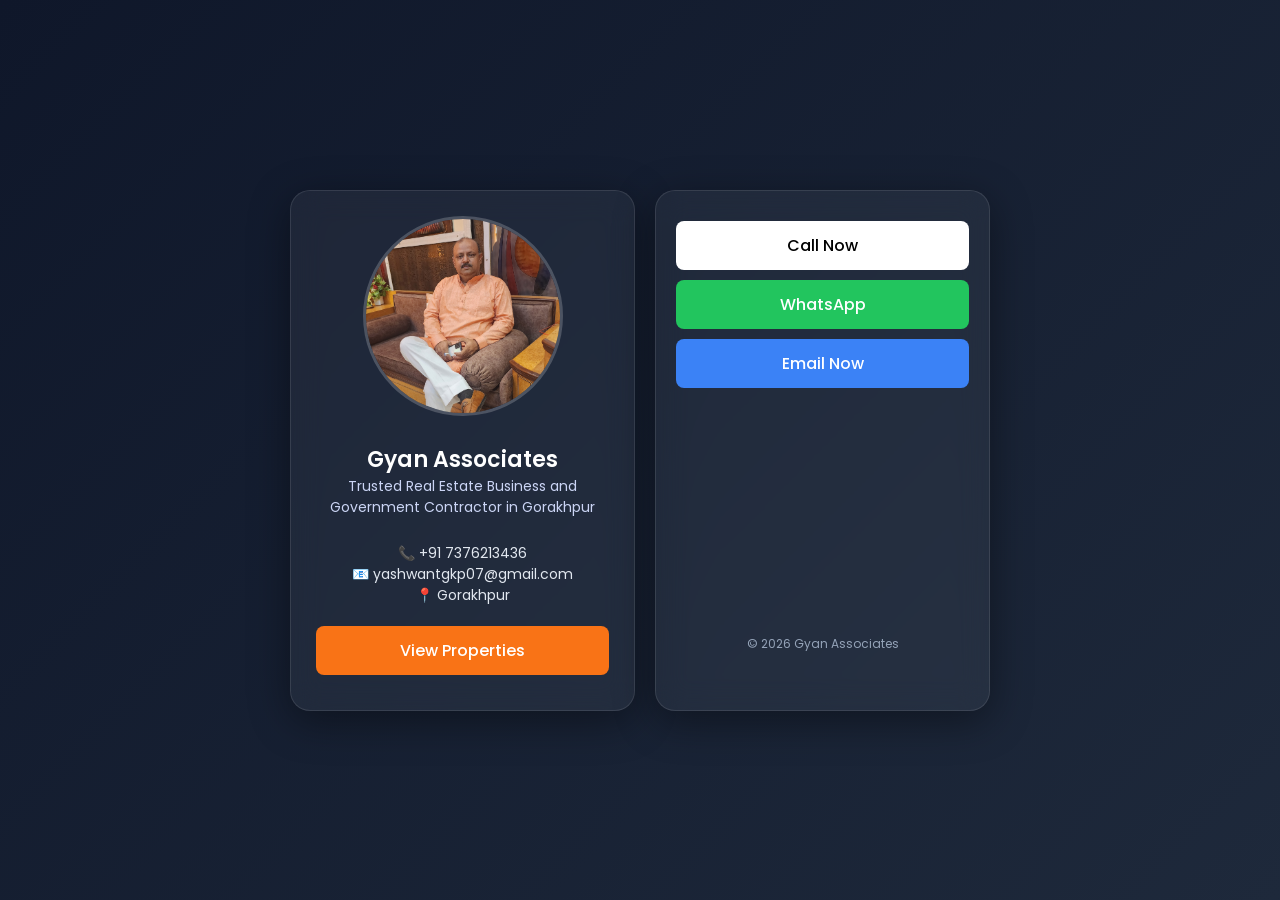
<file: index.html>
<!DOCTYPE html>
<html lang="en">
    <head>
        <meta charset="UTF-8">
        <title>Gyan Associates</title>
        <meta name="viewport" content="width=device-width, initial-scale=1.0">
        <link href="https://fonts.googleapis.com/css2?family=Poppins:wght@300;400;600&display=swap" rel="stylesheet">
        <link rel="stylesheet" href="css/style.css">
    </head>
    <body>
        <div class="container">
            <div class="card">

                <!-- Photo -->
                <img src="dad.jpg" class="photo">

                <!-- Company -->
                <h1>Gyan Associates</h1>
                <p class="tagline">Trusted Real Estate Business and Government Contractor in Gorakhpur</p>

                <!-- Info -->
                <div class="info">
                    📞 +91 7376213436 <br>
                    📧 yashwantgkp07@gmail.com <br>
                    📍 Gorakhpur
                </div>

                <a href="properties.html" class="btn property">View Properties</a>

            </div>

            <div class="card contact-card">

                <!-- Buttons -->
                <a href="tel:+917376213436" class="btn call">Call Now</a>
                <a href="https://wa.me/917376213436" class="btn whatsapp">WhatsApp</a>
                <a href="mailto:yashwantgkp07@gmail.com" class="btn email">Email Now</a>

                <div class="map">
                    <iframe
                            src="https://www.google.com/maps/embed?pb=!1m18!1m12!1m3!1d1029.989517839429!2d83.38916243745943!3d26.811247207163145!2m3!1f0!2f0!3f0!3m2!1i1024!2i768!4f13.1!3m3!1m2!1s0x3991457277f70f7f%3A0xafccdc143b3bb7df!2sIndraprastha%20Colony%2C%20Fertilizer%20Colony%2C%20Gorakhpur%2C%20Uttar%20Pradesh%20273007!5e0!3m2!1sen!2sin!4v1774547143190!5m2!1sen!2sin"
                            width="100%"
                            height="200"
                            style="border:0; border-radius:10px;"
                            allowfullscreen=""
                            loading="lazy">
                    </iframe>
                </div>

                <div class="footer">
                    © 2026 Gyan Associates
                </div>

            </div>
        </div>
    </body>
</html>
</file>
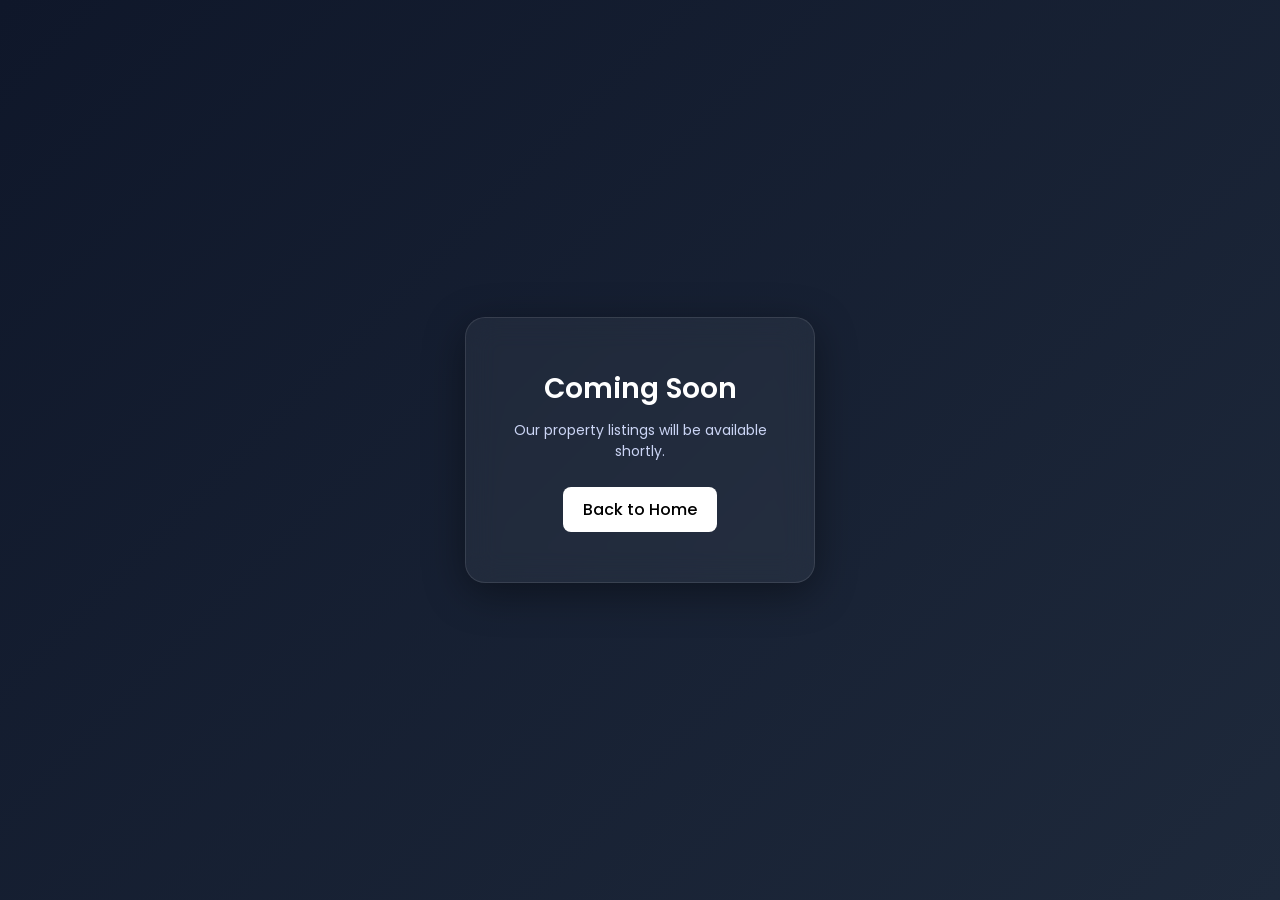
<file: properties.html>
<!DOCTYPE html>
<html lang="en">
    <head>
        <meta charset="UTF-8">
        <title>Properties | Gyan Associates</title>
        <meta name="viewport" content="width=device-width, initial-scale=1.0">
        <link href="https://fonts.googleapis.com/css2?family=Poppins:wght@300;400;600&display=swap" rel="stylesheet">
        <link rel="stylesheet" href="css/properties.css">
    </head>
    <body>

        <div class="card">
            <h1>Coming Soon</h1>
            <p>Our property listings will be available shortly.</p>

            <a href="/" class="btn">Back to Home</a>
        </div>

    </body>
</html>
</file>
<file: css/style.css>
* {
    margin: 0;
    padding: 0;
    box-sizing: border-box;
    font-family: 'Poppins', sans-serif;
}

body {
    min-height: 100dvh;
    background: linear-gradient(135deg, #0f172a, #1e293b);
    display: flex;
    align-items: center;
    justify-content: center;
    color: white;
    padding: 20px;
}

.container {
    display: flex;
    flex-direction: row;
    gap: 20px;
    width: 700px;
    max-width: 95%;
    justify-content: center;
}

.card {
    flex: 1;
    background: rgba(255, 255, 255, 0.05);
    backdrop-filter: blur(15px);
    border-radius: 20px;
    padding: 25px;
    text-align: center;
    box-shadow: 0 10px 40px rgba(0,0,0,0.4);
    border: 1px solid rgba(255,255,255,0.1);
}

.contact-card {
    padding: 20px;
}

.photo {
    width: 200px;
    height: 200px;
    border-radius: 50%;
    object-fit: cover;
    object-position: center 30%;
    border: 3px solid rgba(255,255,255,0.2);
    margin-bottom: 20px;
    image-rendering: auto;
}

h1 {
    font-size: 22px;
    font-weight: 600;
}

.tagline {
    font-size: 14px;
    color: #cbd5f5;
    margin-bottom: 25px;
}

.info {
    font-size: 14px;
    margin-bottom: 20px;
    color: #e2e8f0;
}

.property {
    background: #f97316;
    color: white;
    margin-top: 15px;
}

.property:hover {
    background: #ea580c;
}

.btn {
    display: block;
    margin: 10px auto;
    padding: 12px;
    border-radius: 8px;
    text-decoration: none;
    font-weight: 500;
    transition: 0.3s;
}

.call {
    background: white;
    color: black;
}

.call:hover {
    background: #e5e7eb;
}

.whatsapp {
    background: #22c55e;
    color: white;
}

.whatsapp:hover {
    background: #16a34a;
}

.email {
    background: #3b82f6;
    color: white;
}

.email:hover {
    background: #2563eb;
}

.map {
    margin-top: 20px;
    overflow: hidden;
    border-radius: 12px;
}

.footer {
    margin-top: 20px;
    font-size: 12px;
    color: #94a3b8;
}

@media (max-width: 600px) {
    body {
        align-items: flex-start;
        padding: 30px 15px;
    }
}

@media (max-width: 768px) {
    .container {
        flex-direction: column; /* 👈 stack on mobile */
        width: 320px;
    }
}
</file>
<file: css/properties.css>
* {
    margin: 0;
    padding: 0;
    box-sizing: border-box;
    font-family: 'Poppins', sans-serif;
}

body {
    min-height: 100dvh;
    background: linear-gradient(135deg, #0f172a, #1e293b);
    display: flex;
    align-items: center;
    justify-content: center;
    color: white;
    padding: 20px;
}

.card {
    background: rgba(255, 255, 255, 0.05);
    backdrop-filter: blur(15px);
    border-radius: 20px;
    padding: 50px 30px;
    text-align: center;
    width: 350px;
    max-width: 100%;
    box-shadow: 0 10px 40px rgba(0,0,0,0.4);
    border: 1px solid rgba(255,255,255,0.1);
}

h1 {
    font-size: 28px;
    font-weight: 600;
    margin-bottom: 10px;
}

p {
    color: #cbd5f5;
    font-size: 14px;
    margin-bottom: 25px;
}

.btn {
    display: inline-block;
    padding: 10px 20px;
    border-radius: 8px;
    background: white;
    color: black;
    text-decoration: none;
    font-weight: 500;
    transition: 0.3s;
}

.btn:hover {
    background: #e5e7eb;
}
</file>
